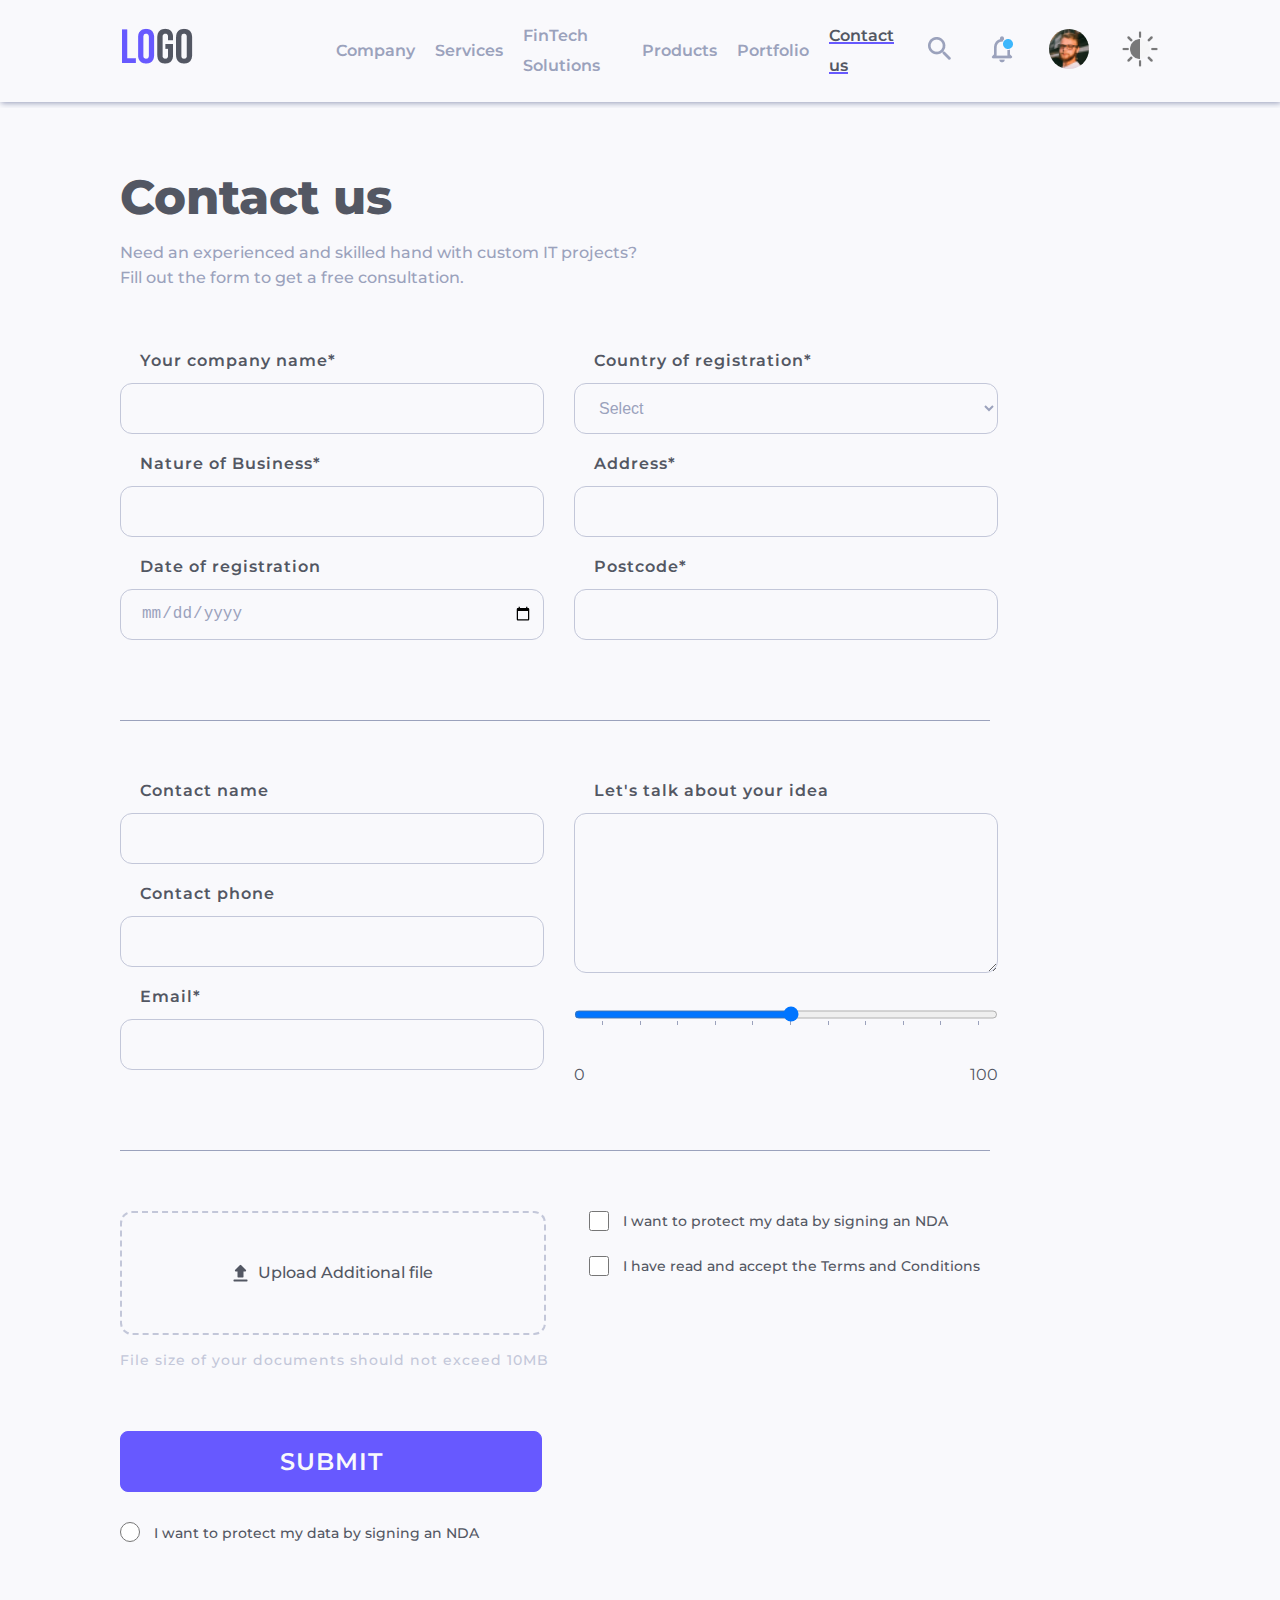
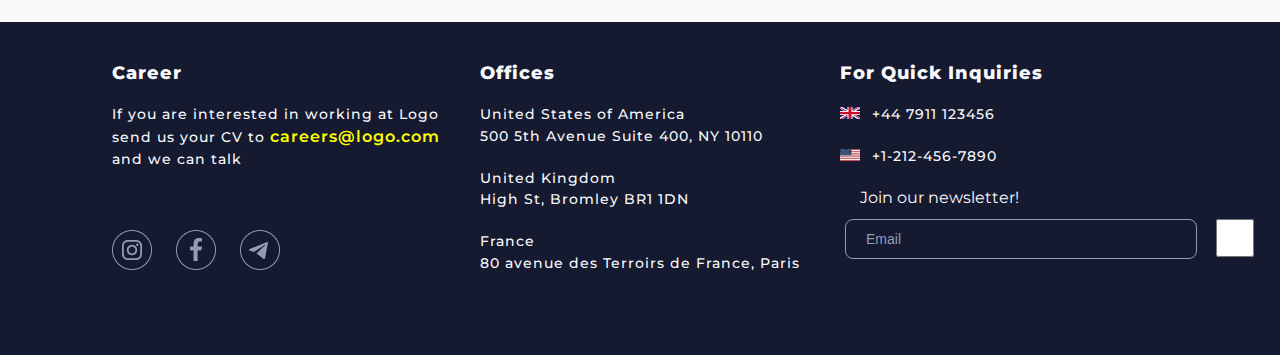
<file: index.html>
<!DOCTYPE html>
<html>
  <head>
    <meta charset="utf-8">
    <title>Forms</title>
    <link href="styles/body.css" rel="stylesheet">
    <link href="styles/header.css" rel="stylesheet">
    <link href="styles/main.css" rel="stylesheet">
    <link href="styles/footer.css" rel="stylesheet">
    <link href="styles/media.css" rel="stylesheet">
    <link rel="preconnect" href="https://fonts.googleapis.com">
    <link rel="preconnect" href="https://fonts.gstatic.com" crossorigin>
    <link href="https://fonts.googleapis.com/css2?family=Inter:wght@500&family=Montserrat:wght@500;600;800&display=swap" rel="stylesheet">
  </head>
    <body id="changer" class="light-theme">
        <header>
            <nav class="nav-container">                
                <div class="logo-bg"><img src="images/logo-light.png" alt="" id="logo"></div>
                <ul class="nav-menu">
                    <a href="adress/company.html"><li>Company</li></a>
                    <a href="adress/services.html"><li>Services</li></a>
                    <a href="adress/FinTech Solutions.html"><li>FinTech Solutions</li></a>
                    <a href="adress/Products.html"><li>Products</li></a>
                    <a href="adress/Portfolio.html"><li>Portfolio</li></a>
                    <a id="activ" href="adress/Contact us.html"><li>Contact us</li></a>
                </ul>                                    
                <div class="nav-icons">
                    <div class="icon-bg1"><img src="images/search-light.png" alt="" id="search-icon"></div>
                    <div class="icon-bg2"><img src="images/note-light.png" alt="" id="note-icon"></div>
                    <div><img class ="ava" src="images/ava.png" alt=""></div>
                    <div ><img class="theme-button" src="images/brightness.png" alt="" onclick="changeTheme();"></div>
                </div>                
            </nav>
        </header>

        <main> 
            <div class="head-text">
                <h1>Contact us</h1>
                <span class="under-text">Need an experienced and skilled hand with custom IT projects? <br> Fill out the form to get a free consultation.</span>
            </div>
            <form action="adress/submit.html" method="post">
                <section class="flex-block">
                    <div>                        
                        <div>
                            <label for="comp-name">Your company name*</label>
                            <br>
                            <input id="comp-name" name="comp-name" type="text" required>
                        </div>        
                        <div>
                            <label for="business">Nature of Business*</label>
                            <br>
                            <input id="business" name="business" type="text" required>
                        </div>
                        <div>
                            <label for="register">Date of registration</label>
                            <br>
                            <input id="register" name="register" type="date">
                        </div>
                    </div>
                    <div>                            
                        <div>
                            <label for="country">Country of registration*</label>
                            <br>
                            <select class="frame-select" id="country" name="country" required>
                                <option value="select">Select</option>
                                <option value="option 01">Option 01</option>
                                <option value="option 02">Option 02</option>
                                <option value="option 03">Option 03</option>
                                <option value="option 04">Option 04</option>
                                <option value="option 05">Option 05</option>
                            </select>
                        </div>        
                        <div>
                            <label for="address">Address*</label>
                            <br>
                            <input id="address" name="address" type="text" required>
                        </div>
                        <div>
                            <label for="postcode">Postcode*</label>
                            <br>
                            <input id="postcode" name="postcode" type="text" required pattern="[a-zA-Z]{2}\s[0-9]{3}">
                        </div> 
                    </div>
                </section>
        
                <section class="flex-block">
                    <div>
                        <div>
                            <label for="name">Contact name</label>
                            <br>
                            <input id="name" name="name" type="text">
                        </div>
                        <div>
                            <label for="phone">Contact phone</label>
                            <br>
                            <input id="phone" name="phone" type="text">
                        </div>
                        <div>
                            <label for="email">Email*</label>
                            <br>
                            <input id="email" name="email" type="email" required>
                        </div>
                    </div>
                    <div>
                        <div>
                            <label for="ideas">Let's talk about your idea</label>
                            <br>
                            <textarea class="area" id="ideas" name="ideas" rows="6" cols="30" maxlength="320" required></textarea>
                        </div>
                        <div>                           
                            <input class="ticks" id="ticks" name="ticks" type="range" list="tickmarks" min="0" max="100" step="10">
                            <datalist id="tickmarks">
                                <option value="0" label="0"></option>
                                <option value="10"></option>
                                <option value="20"></option>
                                <option value="30"></option>
                                <option value="40"></option>
                                <option value="50"></option>
                                <option value="60"></option>
                                <option value="70"></option>
                                <option value="80"></option>
                                <option value="90"></option>
                                <option value="100" label="100"></option>
                            </datalist>                        
                        </div>
                    </div>
                </section>

                <section class="flex-block-down">
                    <div>
                        <div>
                            <div class="drop">
                                <div class="vector-bg"></div>
                                <img id="vector" src="images/vector-light.png"><span>Upload Additional file</span>
                            </div>
                            <p class="drop-text">File size of your documents should not exceed 10MB</p>
                        </div>
                        <div>
                            <input class="blue" type="submit" value="Submit">
                        </div>
                        <div>                        
                            <input class="circle" id="terms" name="terms" type="radio" value="I want to protect my data by signing an NDA">
                            <label for="terms">I want to protect my data by signing an NDA</label>
                        </div>        
                    </div>
                    <div>
                        <div>                        
                            <input class="quadro" id="protect-check" name="protect-check" type="checkbox" value="I want to protect my data by signing an NDA" required>
                            <label for="protect-check">I want to protect my data by signing an NDA</label>
                        </div>        
                        <div>                        
                            <input class="quadro" id="terms" name="terms" type="checkbox" value="I have read and accept the Terms and Conditions" required>
                            <label for="terms">I have read and accept the Terms and Conditions</label>
                        </div>
                    </div>
                </section>                
            </form>            
        </main>
        <footer>
            <div class="foot-flex">
                <div>
                    <h2>Career</h2>                    
                    <p>If you are interested in working at Logo <br> send us your CV to <a class="yello" href = "mailto: careers@logo.com">careers@logo.com</a> <br> and we can talk</p>                    
                    <div class="icon-flex">
                        <a href = ""><div ><img src="images/inst.png" alt=""></div></a>
                        <a href = ""><div ><img src="images/fb.png" alt=""></div></a>
                        <a href = ""><div><img src="images/telegram.png" alt=""></div></a>
                    </div>
                </div>
                <div>
                    <h2>Offices</h2>                    
                    <p>United States of America <br> 500 5th Avenue Suite 400, NY 10110</p>                    
                    <p>United Kingdom <br> High St, Bromley BR1 1DN</p>                    
                    <p>France <br> 80 avenue des Terroirs de France, Paris</p>
                </div>
                <div>
                    <h2>For Quick Inquiries</h2>                    
                    <aside><img src="images/gb.png"></aside><p>+44 7911 123456</p>                    
                    <aside><img src="images/US.png"></aside><p>+1-212-456-7890</p>                    
                    
                    <label for="subscribe">Join our newsletter!</label>
                    <br>                
                    <input class="bottom-input" type="text" id="subscribe" name="subscribe" value="Email">
                    <input class="bottom-check" type="checkbox" id="subscribe" name="subscribe">                    
                </div>
            </div>
        </footer>
        <script src="scripts/scripts-form.js"></script>
    </body>
</html>
</file>
<file: styles/body.css>
* {
    margin: 0;
    padding: 0;
  }

:root{
    --bg-color-main-light: #F9F9FC;    
    --bg-color-footer-nav-dark: #151A30;
    --color-under-dark: #949BB7;
    --color-under-light: #9BA2BC;    
    --color-h1-light: #535763;    
    --color-line-light: #6759FF;    
    --color-button-light: #6759FF;    
    --color-box-shadow-light: #949BB7;    
    --color-frame-light: #C3C7D9; 
    --bg-color-main-dark: #111217;    
    --color-under-dark: #949BB7;
    --color-h1-dark: #FDFDFD;
    --color-line-dark: #EA51BC;
    --color-button-dark: linear-gradient(to left top, #EA51BC, 55%, #7B20B5);
    --color-box-shadow-dark: rgba(17, 18, 23, 0.9);
    --color-frame-dark: #949BB7;
    --color-button-hover-light: #5528D6;    
}

body{
    font-family: 'Montserrat', sans-serif;
    background-color: var(--bg-color-main-light);
}

.dark-theme{
    background-color: var(--bg-color-main-dark);
}
</file>
<file: styles/header.css>
.nav-container{
    display: flex;   
    font-size: 16px;
    color: var(--color-under-light);
    padding: 20px 120px;
    box-shadow: 1px 1px 6px var(--color-box-shadow-light);
    justify-content: space-between;
    gap: 30px;  
    background-color: var(--bg-color-main-light); 
}

.dark-theme .nav-container{
    background-color: var(--bg-color-footer-nav-dark);
    color: var(--color-under-dark);
    box-shadow: 1px 1px 6px var(--color-box-shadow-dark)
}

ul{
    list-style-type: none;
    margin: 0;
    padding: 0;
}

li{
    line-height: 30px;
}

.nav-menu{
    display: flex;
    justify-content: space-between;
    align-items: center;
    gap: 20px;
    font-size: 16px;
    font-weight: 600;
}

.nav-icons{   
   display: flex;
   justify-content: space-between;
   gap: 30px;
   align-items: center;   
}

.ava{    
    width: 40px;
    height: 40px;
    border: 1px solid var(--bg-color-main-light);
    border-radius: 32px;       
}

.dark-theme .ava{
    border: 1px solid var(--bg-color-footer-nav-dark);
}

.theme-button{
    width: 40px;
    height: 40px;
    opacity: 0.7;
}

.theme-button:hover{
    opacity: 1;
}

#activ{
    color:  var(--color-h1-light);
    text-decoration: underline 2px var(--color-line-light);   
}

.dark-theme #activ{
    color:  var(--color-h1-dark);
    text-decoration: underline 2px var(--color-line-dark);
}

a{
    text-decoration: none;
    font-size: 16px;
    font-weight: 600;
    color: var(--color-under-light);    
}

.dark-theme a{
    color: var(--color-under-dark);
}

a:hover{
    color:  var(--color-h1-light);
    text-decoration: underline 2px var(--color-line-light);
    text-underline-position: under;
}

.dark-theme a:hover{
    color:  var(--color-h1-dark);
    text-decoration: underline 2px var(--color-line-dark);
}
</file>
<file: styles/main.css>
main{    
    padding-left: 120px;
    background-color: var(--bg-color-main-light);
    margin-top: 6px;
}

.dark-theme main{
    background-color: var(--bg-color-main-dark);
} 

form{
    width: 75%;
}

.flex-block{
    display: flex;    
    margin-top: 60px;
    border-bottom: 1px solid var(--color-under-light);
    justify-content: space-between; 
    padding-bottom: 60px;
    gap: 30px;
}

.dark-theme .flex-block{
    border-bottom: 1px solid var(--color-under-dark);
}

h1{
    font-size: 48px;
    font-weight: 800;
    padding-top: 60px;
    margin-bottom: 15px;
}

h1, form{
    color: var(--color-h1-light);
}

.dark-theme h1, .dark-theme form{
    color: var(--color-h1-dark);
}

span{
    font-size: 16px;
    font-weight: 600;
    color: var(--color-under-light);
    line-height: 20px;   
}

.dark-theme span{
    color: var(--color-under-dark);
}

input{
    margin-bottom: 20px;
}

.under-text{
    font-size: 16px;
    font-weight: 500;
    color: var(--color-under-light);
    line-height: 155%;
    margin-bottom: 60px;
}

.dark-theme .under-text{
    color: var(--color-under-dark);
}

.flex-block label{
    font-weight: 600;
    font-size: 16px;
    line-height: 20px;
    letter-spacing: 1px;
    color:  var(--color-h1-light);
    margin: 0px 20px;
    width: 392px;    
}

.dark-theme .flex-block label{
    color:  var(--color-h1-dark);
}

.flex-block input, .frame-select, .area{
    width: 392px;
    height: 49px;
    border-radius: 12px;
    border: 1px solid var(--color-frame-light);
    margin-top: 12px;    
    font-size: 16px;
    font-weight: 500;
    color: var(--color-under-light);
    padding-left: 20px;
    padding-right: 10px;
    background-color: var(--bg-color-main-light);
}

.dark-theme .flex-block input, .dark-theme .frame-select, .dark-theme .area{
    border: 1px solid var(--color-frame-dark);    
    color: var(--color-under-dark);
    background-color: var(--bg-color-main-dark);

}

.frame-select{
    box-sizing: content-box;
    margin-bottom: 20px;
}

.area{
    width: 392px;
    height: 158px;    
}

.frame-select option{
    box-sizing: content-box;
    margin: 8px 1px;   
    line-height: 25px;
}

.blue{
    width: 422px;
    height: 61px;
    background-color: var(--color-button-light);
    font-weight: 600; 
    font-size: 24px;
    color: var(--bg-color-main-light);
    line-height: 29px;
    border-radius: 8px;
    border: 1px solid var(--color-button-light);
    text-transform: uppercase;    
    letter-spacing: 1px;
    font-family: 'Montserrat', sans-serif; 
}

.blue:hover{
    background-color: var(--color-button-hover-light);
}

.dark-theme .blue{
    background: var(--color-button-dark);        
    color: var(--color-h1-dark);        
    border: 1px solid var(--color-button-dark);
}

.dark-theme .blue:hover{
    background: var(--color-line-dark);
}

.flex-block-down{
    display: flex;    
    padding: 60px 0px;
    justify-content: space-between;
    gap: 30px;
}

.flex-block-down label{
    font-weight: 500;
    font-size: 14px;    
    margin: 10px;    
}

.flex-block-down div:nth-child(2){
    flex-shrink: 0;
}

.quadro{
    width: 20px;
    height: 20px;
    background-color: var(--bg-color-main-light);
    border: 1px solid var(--color-frame-light);
    border-radius: 4px;
    vertical-align: sub;
    margin-bottom: 25px;   
}

.dark-theme .quadro{
    background-color: var(--bg-color-main-dark);
    border: 1px solid var(--color-frame-dark);
}

.circle{
    width: 20px;
    height: 20px;
    background: var(--bg-color-main-light);
    border: 1px solid var(--color-frame-light);
    border-radius: 10px;
    vertical-align: sub;
    margin-top: 10px;
}

.dark-theme .circle{
    background: var(--bg-color-main-dark);
    border: 1px solid var(--color-frame-dark);
}

.ticks{
    width: 392px;
    height: 4px;
    background: #E4E8F4;
    border-radius: 8px;
    border: 1px solid #E4E8F4;
    padding-left: 20px;
    padding-right: 10px;
    margin-top: 40px;
}

datalist{
    display: flex;
    justify-content: space-between;
    padding-top: 5px;
}

.drop{
    width: 422px;
    height: 120px;    
    border: 2px dashed var(--color-frame-light);
    border-radius: 12px;
    text-align: center;
    line-height: 120px;
}

.dark-theme .drop{
    border: 2px dashed var(--color-frame-dark);
}

.drop-text{
    color: var(--color-frame-light);
    font-weight: 500;
    font-size: 14px;
    margin-top: 15px;
    margin-bottom: 60px;    
}

.dark-theme .drop-text{
    color: var(--color-frame-dark);
}

.drop span{
    color: var(--color-h1-light);
    font-weight: 500;
    font-size: 16px;    
    margin-left: 10px;
}

.dark-theme .drop span{
    color: var(--color-h1-dark);
}

.drop img{
    vertical-align: middle;
}
</file>
<file: styles/footer.css>
.foot-flex{
    display: flex;    
    justify-content: space-between;
    gap: 40px
}

.foot-flex > div{
    flex-shrink: 0;
}

.icon-flex{
    display: flex;
    width: 40px;
    margin-top: 60px;
    gap: 24px;      
}

footer{
    background-color: var(--bg-color-footer-nav-dark);    
    color: var(--bg-color-main-light);
    padding: 40px 112px 60px;
}

footer label{
    padding-left: 20px;
    margin: 20px 0px;    
}

aside{
    float: left;
    margin-right: 12px;
}

h2{
    font-weight: 800;
    font-size: 18px;  
    line-height: 22px;
    letter-spacing: 1px;
    margin-bottom: 20px;
}

p{
    font-weight: 500;
    font-size: 14px;
    line-height: 155%;
    margin-bottom: 20px;
    letter-spacing: 1px;
}

.bottom-input{
    width: 330px;
    height: 38px;
    background: var(--bg-color-footer-nav-dark);
    border: 1px solid var(--color-under-dark);
    border-radius: 8px;
    margin: 12px 5px;
    color: var(--color-under-dark);
    font-weight: 500;
    font-size: 14px;
    padding-left: 20px;
}

.bottom-check{
    width: 38px;
    height: 38px;
    background-color: var(--color-line-light);
    border-radius: 8px;
    vertical-align: -1em;
    margin-left: 10px;    
}

.yello{
    text-decoration: none;
    color: yellow;
}

a:hover.yello{
    text-decoration: none;
    color: var(--color-line-light);    
}

.dark-theme a:hover.yello{
    color: var(--color-line-dark);
}
</file>
<file: styles/media.css>
@media (prefers-color-scheme: dark){

    body{
        background-color: var(--bg-color-main-dark);
    }    

    .flex-block{        
        border-bottom: 1px solid var(--color-under-dark);        
    }

    main{
        background-color: var(--bg-color-main-dark);
    }
    
    .nav-container{        
        color: var(--color-under-dark);
        box-shadow: 1px 1px 6px var(--color-box-shadow-dark);
        background-color: var(--bg-color-footer-nav-dark);        
    }   
   
    
    .ava{    
        width: 32px;
        height: 32px;
        border-radius: 31px;
        border: 1px solid var(--bg-color-footer-nav-dark);            
    }
    
    
    h1, form{
        color: var(--color-h1-dark);
    }
    span{        
        color: var(--color-under-dark);        
    }
    
    .under{
        color: var(--color-under-dark);        
    }
    
    .flex-block input, .frame-select, .area{               
        color: var(--color-under-dark);  
        background-color: var(--bg-color-main-dark);   
        border: 1px solid var(--color-frame-dark);    
    }    
    
    .blue{        
        background: var(--color-button-dark);        
        color: var(--color-h1-dark);        
        border: 1px solid var(--color-button-dark);        
    }

    .blue:hover{
        background: var(--color-line-dark);
    }
    
    .flex-block label{        
        color:  var(--color-h1-dark);          
    }    
    
    .check{
        color:  var(--color-h1-dark);       
    }
    
    .quadro{        
        background-color: var(--bg-color-main-dark);
        border: 1px solid var(--color-frame-dark);  
        
    }
    .circle{        
        background: var(--bg-color-main-dark);
        border: 1px solid var(--color-frame-dark);      
    }

    .ticks{        
        background: var(--color-under-dark);
        border: 1px solid var(--color-under-dark);        
    }
    
    #tickmarks{
        color: var(--color-frame-dark);
    }
    
    .bottom-check{        
        background-color: var(--color-line-dark);        
    }
    
    .drop{
        display: flex;        
        border: 2px dashed var(--color-frame-dark);
        justify-content: center;  
        align-items: center;      
    }
    
    .drop-text{
        color: var(--color-frame-dark);          
    }

    .drop span{
        color: var(--color-h1-dark);        
    }   
    
    a{        
        color: var(--color-under-dark);    
    }
    
    #activ{
        color:  var(--color-h1-dark);
        text-decoration: underline var(--color-line-dark);        
    }
    
    a:hover{
        color:  var(--color-h1-dark);
        text-decoration: underline var(--color-line-dark);        
    }
    
    a:hover.yello{        
        color: var(--color-line-dark);    
    }

    .icon-bg1{
        width: 32px;
        height: 32px;
        background-image: url("../images/search-dark.png");
    }

    .icon-bg2{
        width: 32px;
        height: 32px;
        background-image: url("../images/note-dark.png");
    }

    .logo-bg{
        width: 186px;
        height: 58px;
        background-image: url("../images/logo-dark.png");
        flex-shrink: 0;
    }

    .vector-bg{
        width: 15px;
        height: 18px;
        background-image: url("../images/vector-dark.png");
    }

    #vector{
        display: none;
    }

    #logo{
        display: none;
    }

    #search-icon{
        display: none;
    }

    #note-icon{
        display: none;
    }
}
</file>
